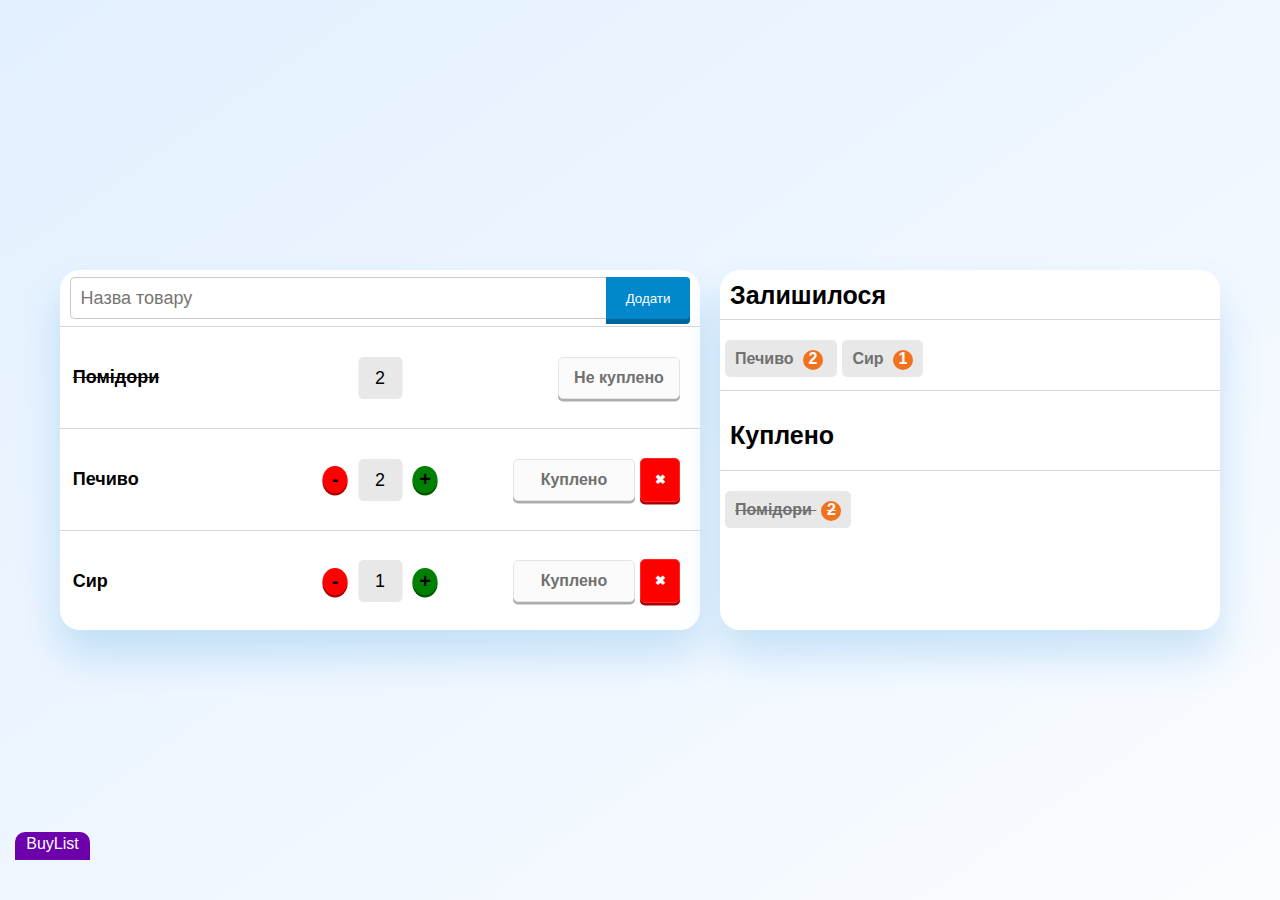
<file: hw2/index.html>
<!DOCTYPE html>
<html>
<head lang="uk">
    <meta charset="UTF-8">
	<meta name="viewport" content="width=device-width, initial-scale=1" />
    <title>My Page</title>


    <link rel="stylesheet" type="text/css" href="main.css" />
</head>
<body>
	<section class="wrapper">
		<section class="Cart-Container">
			<div class="searchingBar">
				<form method="get" action="/">
				 <div class="searchvj" >
					<input type="text" class="searchTermvj" placeholder="Назва товару" value name="s">
					<button type="submit" class="searchButtonvj" id="button" data-tooltip="Додати товар">Додати</button>
				 </div>
			  </div>
			  <section class="tomato">
				<section class="tomatoText" contenteditable="true">Помідори</section>
				<div class="counter">
					<button class="dot down" id="button" data-tooltip="Зменшити кількість">-</button>
					<input type="text" value="2">
					<button class="dot up" id="button" data-tooltip="Збільшити кількість">+</button>
				</div>
				<div class="wasBought">
					<span class="wasBoughtText">Не куплено</span>
					<button class="cross" id="button" data-tooltip="Видалити">✖</button>
				</div>
			  </section>
			  <section class="biscuit">
				<section class="biscuitText" contenteditable="true">Печиво</section>
				<div class="counter">
					<button class="dot down" id="button" data-tooltip="Зменшити кількість">-</button>
					<input type="text" value="2">
					<button class="dot up" id="button" data-tooltip="Збільшити кількість">+</button>
				</div>
				<div class="wasBought">
					<span class="wasBoughtText">Куплено</span>
					<button class="cross" id="button" data-tooltip="Видалити">✖</button>
				</div>
			  </section>
			  <section class="inputGood">
				<section class="biscuitText" contenteditable="true">Сир</section>
				<div class="counter">
					<button class="dot down" id="button" data-tooltip="Зменшити кількість">-</button>
					<input type="text" value="1">
					<button class="dot up" id="button" data-tooltip="Збільшити кількість">+</button>
				</div>
				<div class="wasBought">
					<span class="wasBoughtText">Куплено</span>
					<button class="cross" id="button" data-tooltip="Видалити">✖</button>
				</div>
			  </section>
			  </div>
		</section>
		<section class="Cart-Container">
			<span class="left">Залишилося</span><hr>
			<section class="leftSec">
				<span class="product-item">
					Печиво
					<span class="amount">2</span>
				</span>
				<span class="product-item">
					Сир
					<span class="amount">1</span>
				</span>
			</section><hr>
			<span class="bought">Куплено</span><hr>
			<section class="boughtSec">
				<span class="product-item">
					Помідори
					<span class="amount">2</span>
				</span>
			</section>
		</section>
	</section>
	<div class="badge-container">
			<div class="badge">
			  <span class="badge-text">BuyList</span>
			  <span class="badge-author"><strong>Авторка:</strong><br>Рудас Владислава</span>
			</div>
		  </div>
</body>
</html>
</file>
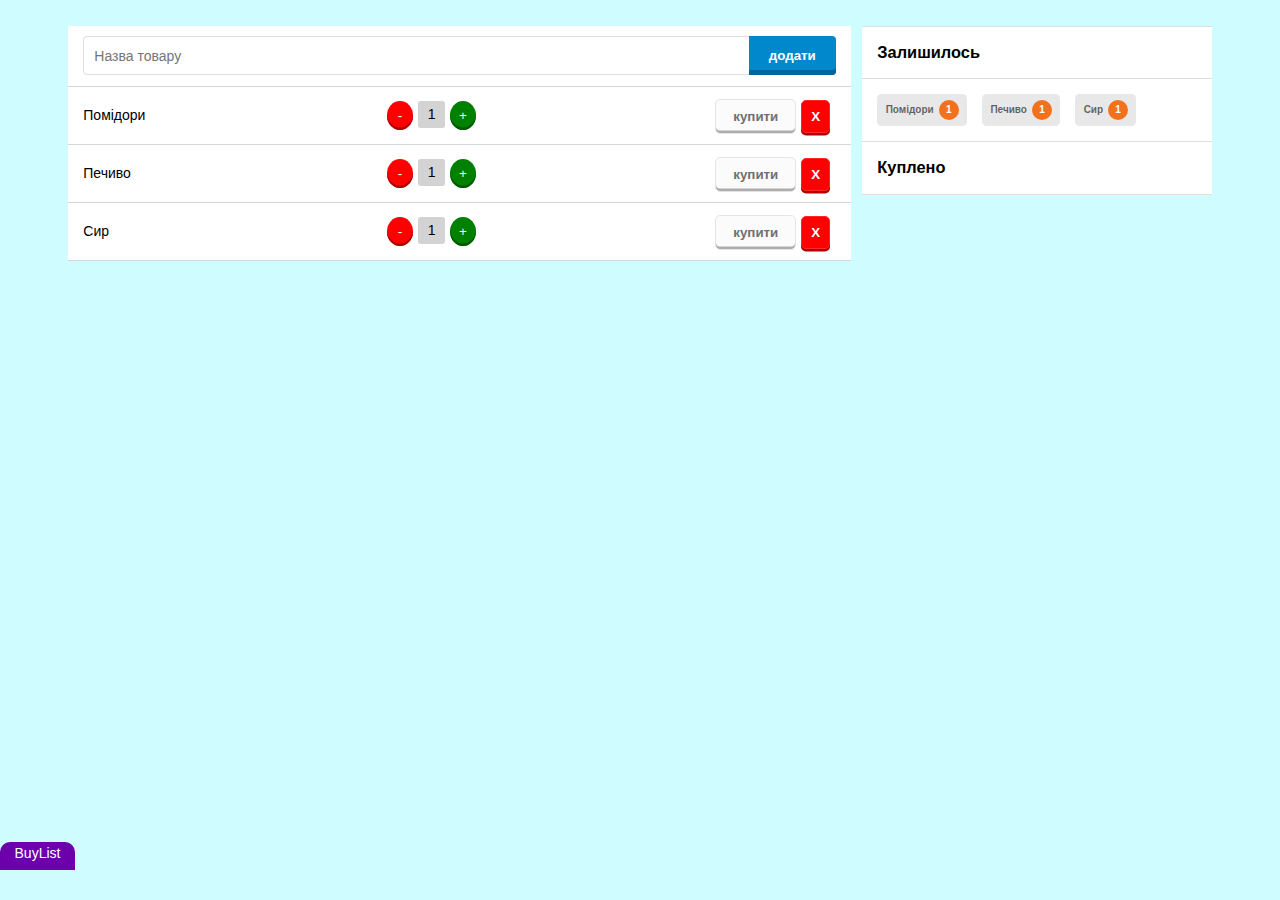
<file: hw3/index.html>
<!DOCTYPE html>
<html>

<head lang="uk">
	<meta charset="UTF-8">
	<meta name="viewport" content="width=device-width, initial-scale=1" />
	<title>Кошик покупок</title>


	<link rel="stylesheet" type="text/css" href="main.css" />
</head>

<body>
	<div class="wrapper">
		<div class="Cart-Container">
			<div class="menu">
				<div class="rowFirst">
					<div class="search">
						<input type="text" placeholder="Назва товару" id="searchingBar">
						<button data-tooltip="Додати товар" class="add">додати</button>
					</div>
				</div>
				<div id="contForRow">
				</div>
			</div>
		</div>
		<div class="Bought-Container">
			<div class="boughtMenu">
				<div class="BoughtRow">
					<h3>Залишилось</h3>
				</div>
				<div id="leftovers">
				</div>

				<div class="BoughtRow">
					<h3>Куплено</h3>
				</div>
				<div class="inCart"></div>
			</div>

		</div>
	</div>
	<div class="badge">
		<span class="badge-text">BuyList</span>
		<span class="badge-author"><strong>Авторка:</strong><br>Рудас Владислава</span>
	</div>
	<script src="https://code.jquery.com/jquery-3.3.1.min.js"></script>
	<script src="main.js"></script>
</body>

</html>
</file>
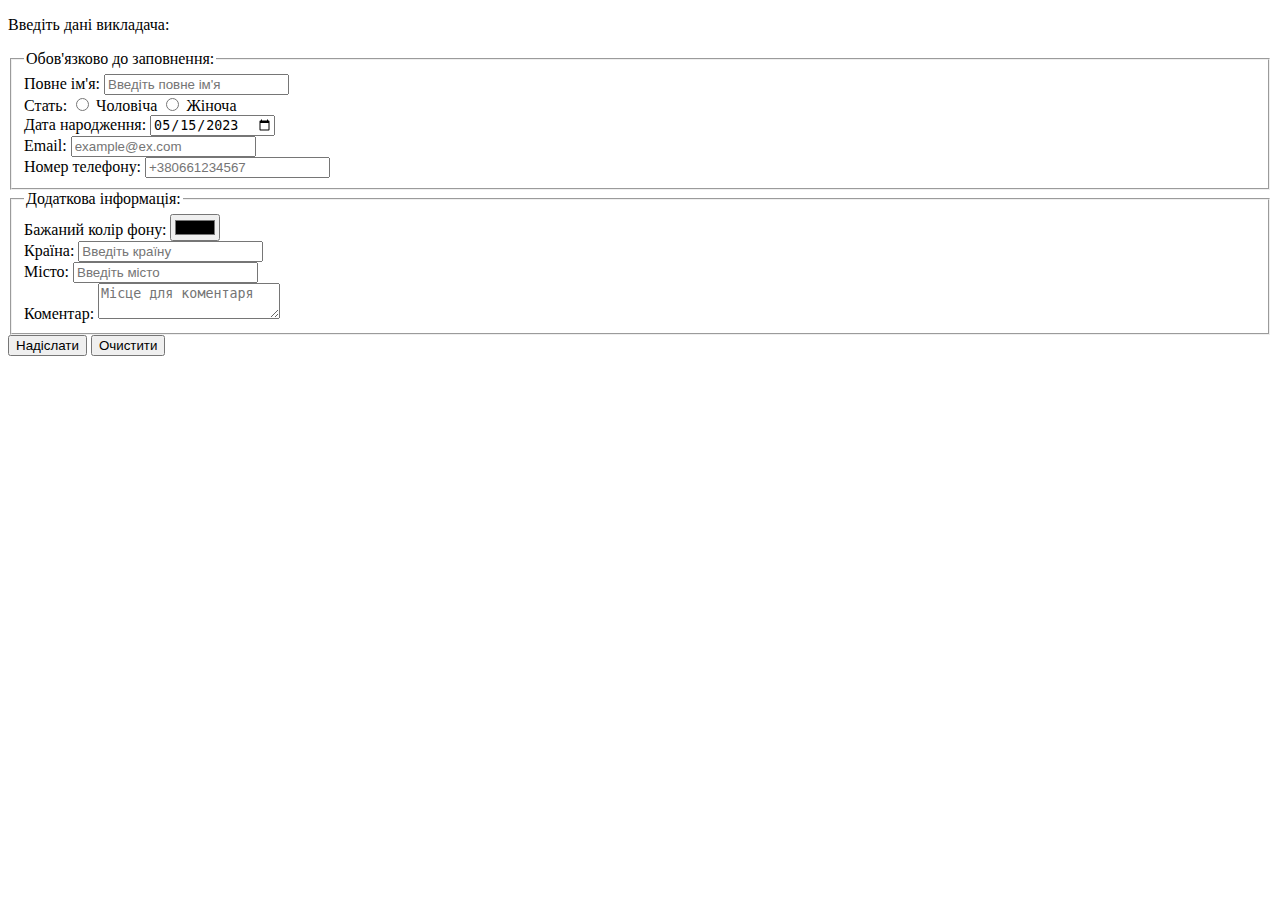
<file: hw1/task1.html>
<!--Завдання 1. Створити html файл з формою для додавання
    викладача. Форма повинна містити наступні поля:
    Повне ім’я, стать, дата народження, email,
    телефон, бажаний колір фону, країна, місто,
    коментар. -->
<!DOCTYPE html>
<html lang="ua">
  <head>
    <meta charset="UTF-8">
    <meta name="viewport" content="width=device-width, initial-scale=1" />
    <title>Форма для додавання викладача</title>
  </head>
  <body>
    <p>Введіть дані викладача:</p>
    <form>
      <fieldset>
      <legend>Обов'язково до заповнення:</legend>
      <section class="name">
        <label for="fullName">Повне ім'я:</label>
        <input type="text" placeholder="Введіть повне ім'я" name="fullName" required>
      </section>
      <section class="sex">
        <label for="lname">Стать:</label>
        <input type="radio" name="sex" value="male">
        <label for="male">Чоловіча</label>
        <input type="radio" name="sex" value="female">
        <label for="female">Жіноча</label>
      </section>
      <section class="date">
        <label for="birthDate">Дата народження:</label>
        <input type="date" name="birthDate"
        value="2023-05-15" required/>
      </section>
      <section class="email">
        <label for="email">Email:</label>
        <input type="email" placeholder="example@ex.com" name="email" required>
      </section>
      <section class="phone">
        <label for="phoneNumber">Номер телефону:</label>
        <input type="tel" placeholder="+380661234567" name="phoneNumber">
      </section>
      </fieldset>
      <fieldset>
        <legend>Додаткова інформація:</legend>
      <section class="color">
        <label for="backgroundColor">Бажаний колір фону:</label>
        <input type="color" name="backgroundColor">
      </section>
      <section class="country">
        <label for="country">Країна:</label>
        <input type="text" placeholder="Введіть країну" name="country" required>
      </section>
      <section class="city">
        <label for="city">Місто:</label>
        <input type="text" placeholder="Введіть місто" name="city" required>
      </section>
      <section class="comment">
        <label for="comment">Коментар:</label>
	    <textarea name="comment" placeholder="Місце для коментаря"></textarea>
      </section>
    </fieldset>
      <section class="buttons">
        <button type="submit">Надіслати</button>
        <button type="reset">Очистити</button>
      </section>
    </form>
  </body>
</html>
</file>
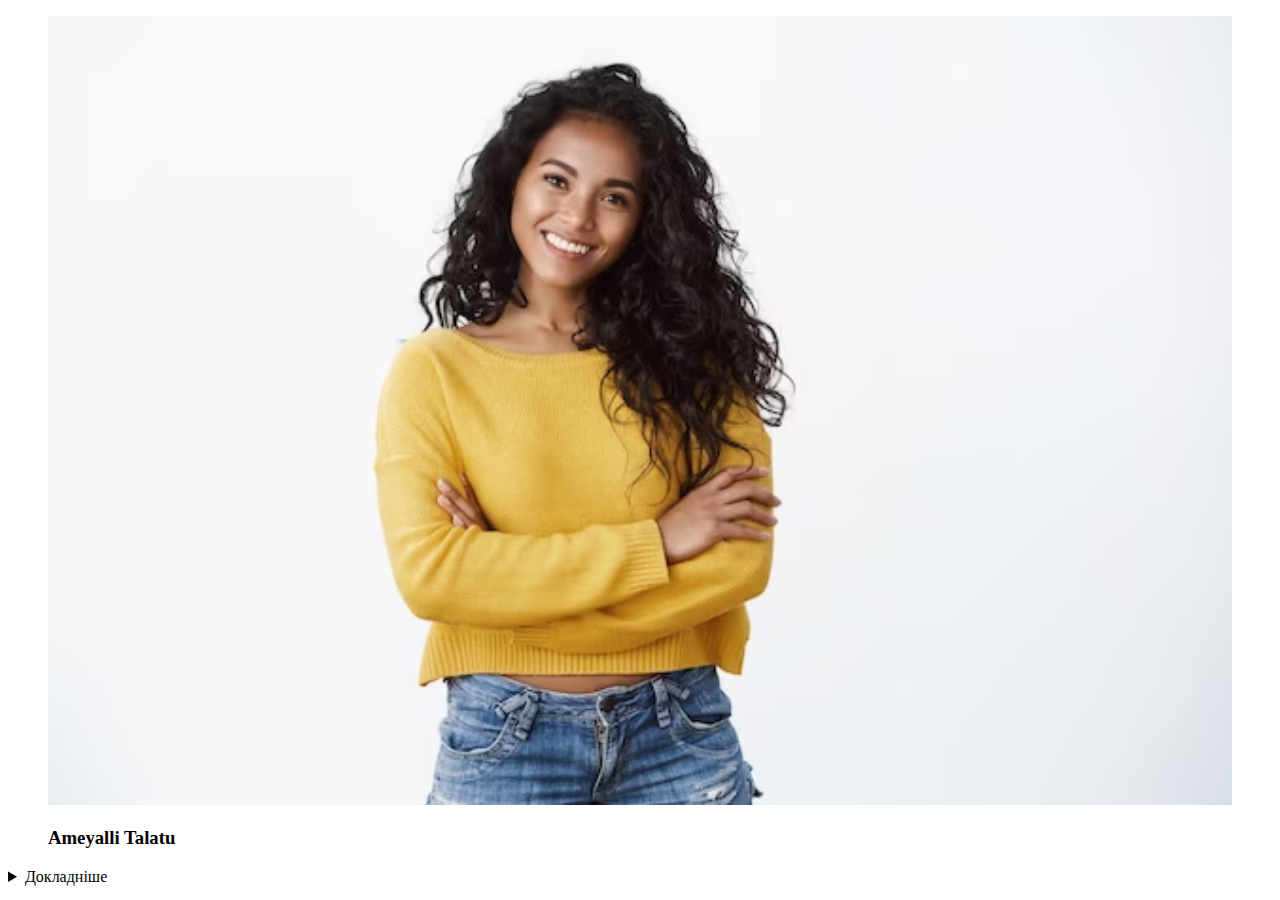
<file: hw1/task2.html>
<!--Завдання 2. Створити html файл з компонентом «компактний
    варіант картки викладача». Компонент повинен
    містити лише зображення та повне ім’я + "докладніше". -->
    <!DOCTYPE html>
    <html lang="ua">
        <head>
            <meta charset="UTF-8">
            <meta name="viewport" content="width=device-width, initial-scale=1" />
            <title>Компактний варіант картки викладача</title>
        </head>
        <body>
            <figure>
                <img src="img.webp" alt="teacher image" style="width:100%">
                <figcaption><h3> Ameyalli Talatu</h3></figcaption>
            </figure> 
            <details>
                <summary>Докладніше</summary>
                <p>The HyperText Markup Language or HTML is the standard markup language for documents designed to be displayed in a web browser. It is often assisted by technologies such as Cascading Style Sheets (CSS) and scripting languages such as JavaScript.</p>
              </details> 
        </body>
    </html>
</file>
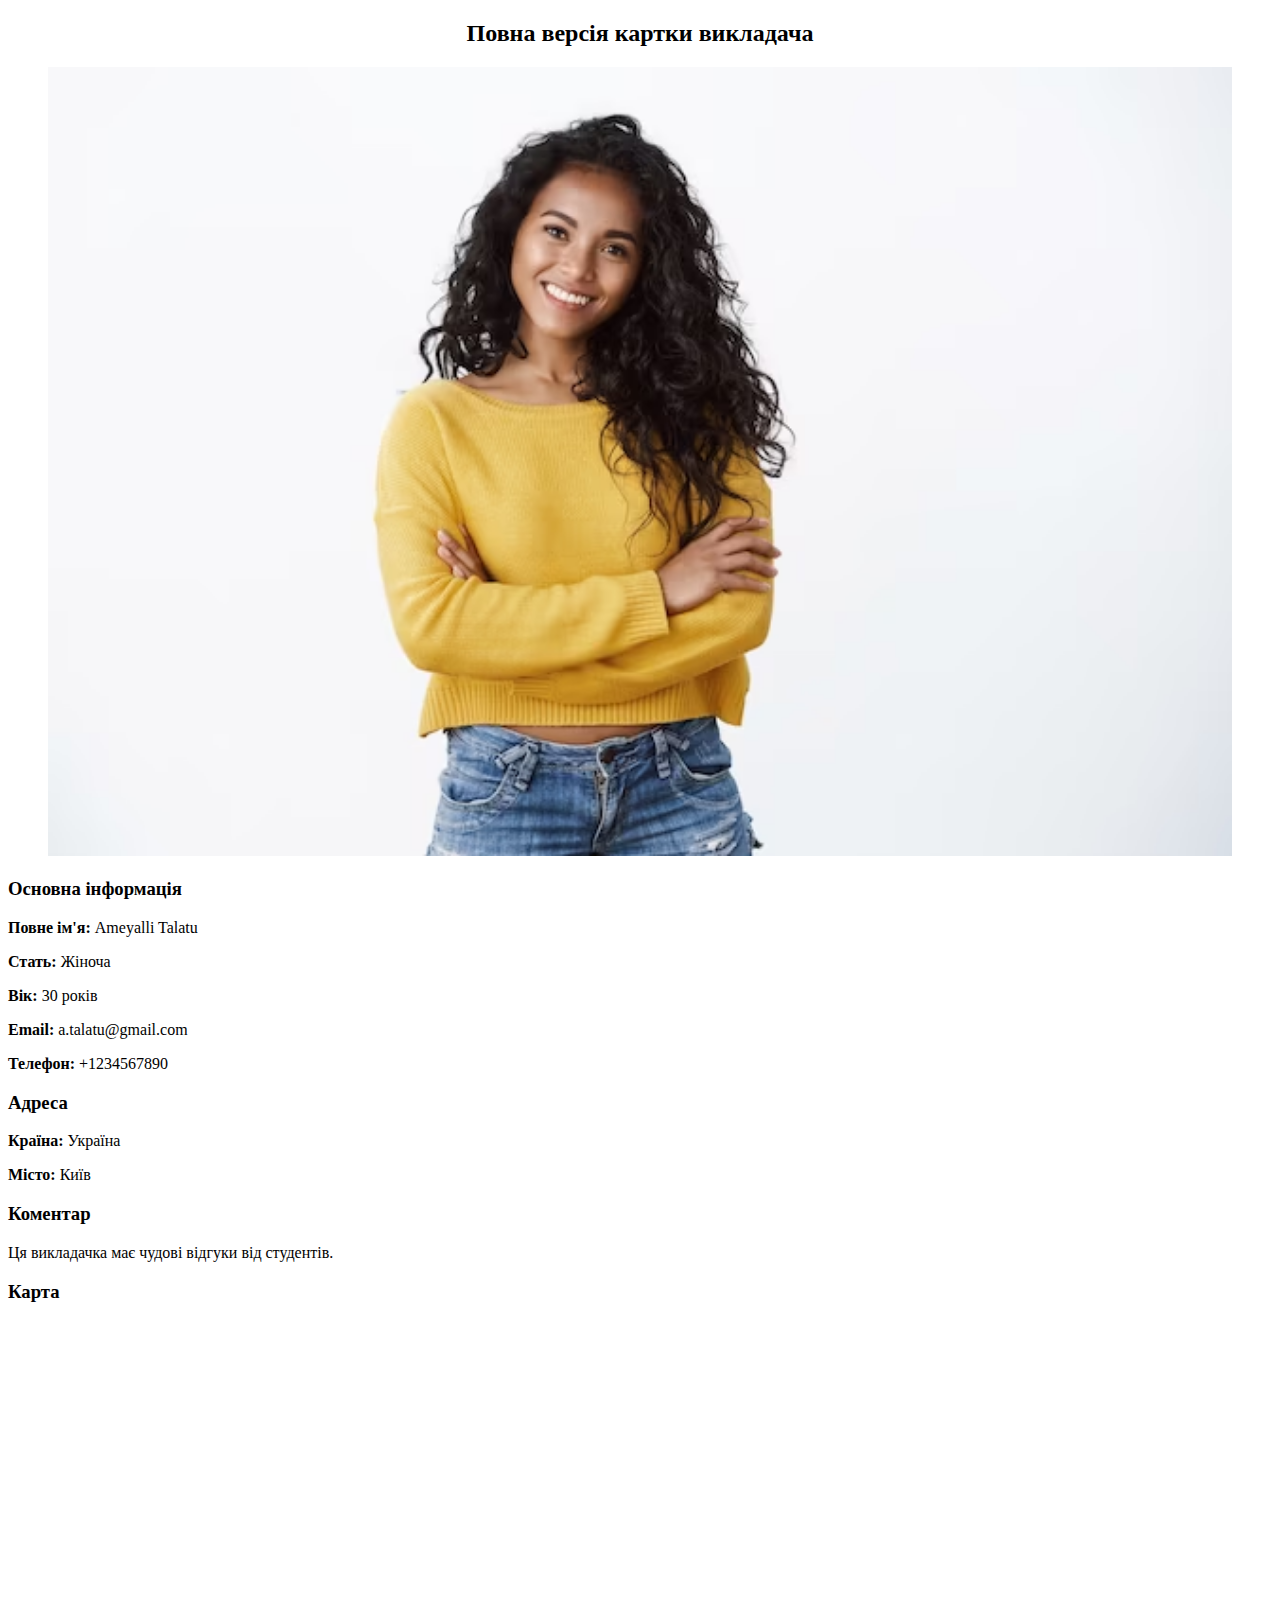
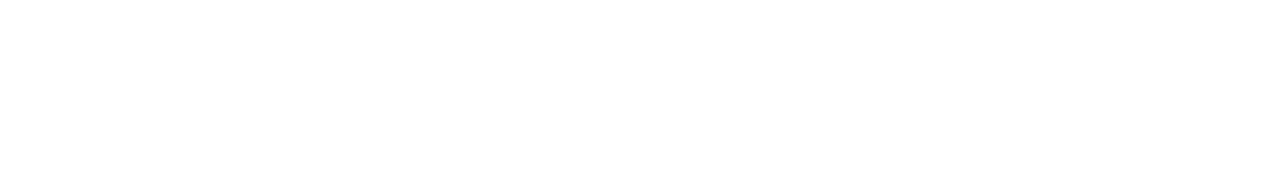
<file: hw1/task3.html>
<!--Завдання 3. Створити html файл з компонентом «повна версія картки
    викладача» з полями: Повне ім’я, стать, вік, email,
    телефон, країна, місто, коментар та карта.
    Додати до компонента data-attribute з кольором фону.
    Виконуючи завдання використовувати відповідні семантичні теги. -->
    <!DOCTYPE html>
    <html lang="ua">
        <head>
            <meta charset="UTF-8">
            <meta name="viewport" content="width=device-width, initial-scale=1" />
            <title>Повна версія картки викладача</title>
        </head>
        <body>
            <section class="card" data-background-color="purple">
                <h2 align=center>Повна версія картки викладача</h2>
                <article>
                    <figure>
                        <img src="img.webp" alt="teacher image" style="width:100%">
                    </figure> 
                    <h3>Основна інформація</h3>
                    <p><strong>Повне ім'я:</strong> Ameyalli Talatu</p>
                    <p><strong>Стать:</strong> Жіноча</p>
                    <p><strong>Вік:</strong> 30 років</p>
                    <p><strong>Email:</strong> a.talatu@gmail.com</p>
                    <p><strong>Телефон:</strong> +1234567890</p>
                </article>
                <article>
                    <h3>Адреса</h3>
                    <p><strong>Країна:</strong> Україна</p>
                    <p><strong>Місто:</strong> Київ</p>
                  </article>
                <article>
                    <h3>Коментар</h3>
                    <p>Ця викладачка має чудові відгуки від студентів.</p>
                </article>
                <article>
                    <h3>Карта</h3>
                    <iframe src="https://www.google.com/maps/embed?pb=!1m18!1m12!1m3!1d2539.7456713604724!2d30.514523287356788!3d50.46446051312536!2m3!1f0!2f0!3f0!3m2!1i1024!2i768!4f13.1!3m3!1m2!1s0x40d4ce3f8783f067%3A0x20e77fb079389395!2z0J3QsNGG0LjQvtC90LDQu9GM0L3Ri9C5INGD0L3QuNCy0LXRgNGB0LjRgtC10YIgwqvQmtC40LXQstC-LdCc0L7Qs9C40LvRj9C90YHQutCw0Y8g0LDQutCw0LTQtdC80LjRj8K7!5e0!3m2!1sru!2sua!4v1684140540361!5m2!1sru!2sua" width="600" height="450" style="border:0;" allowfullscreen="" loading="lazy" referrerpolicy="no-referrer-when-downgrade"></iframe>
                </article>
            </section>
        </body>
    </html>
</file>
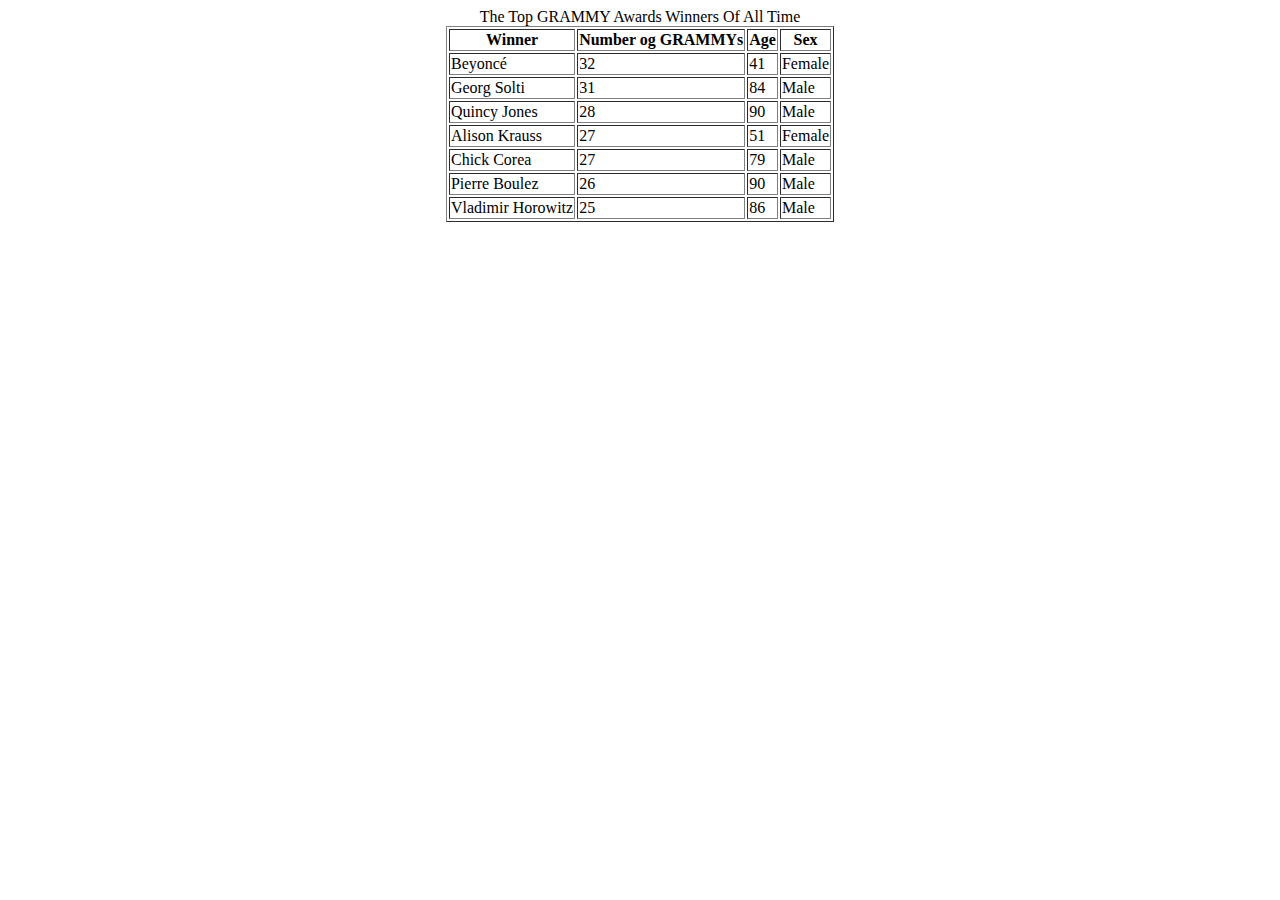
<file: hw1/task4.html>
<!--Завдання 4. Створити html файл з таблицею статистики
    по наступним полям: вік, стать, країна -->
    <!DOCTYPE html>
    <html lang="ua">
        <head>
            <meta charset="UTF-8">
            <meta name="viewport" content="width=device-width, initial-scale=1" />
            <title>GRAMMYs winners</title>
        </head>
        <body>
            <table border="1" align=center>
                <thead>
                    <caption align=center>The Top GRAMMY Awards Winners Of All Time</caption>
                    <tr>
                        <th>Winner</th>
                        <th>Number og GRAMMYs</th>
                        <th>Age</th>
                        <th>Sex</th>
                    </tr>
                </thead>
                <tbody>
                    <tr>
                        <td>Beyoncé</td>
                        <td>32</td>
                        <td>41</td>
                        <td>Female</td>
                    </tr>
                    <tr>
                        <td>Georg Solti</td>
                        <td>31</td>
                        <td>84</td>
                        <td>Male</td>
                    </tr>
                    <tr>
                        <td>Quincy Jones</td>
                        <td>28</td>
                        <td>90</td>
                        <td>Male</td>
                    </tr>
                    <tr>
                        <td>Alison Krauss</td>
                        <td>27</td>
                        <td>51</td>
                        <td>Female</td>
                    </tr>
                    <tr>
                        <td>Chick Corea</td>
                        <td>27</td>
                        <td>79</td>
                        <td>Male</td>
                    </tr>
                    <tr>
                        <td>Pierre Boulez</td>
                        <td>26</td>
                        <td>90</td>
                        <td>Male</td>
                    </tr>
                    <tr>
                        <td>Vladimir Horowitz</td>
                        <td>25</td>
                        <td>86</td>
                        <td>Male</td>
                    </tr>
                </tbody>
            </table>
        </body>
    </html>
</file>
<file: hw2/main.css>
body {
  font-family: Arial, sans-serif;
  margin: 0;
  padding: 0;
  background: linear-gradient(to bottom right, #E3F0FF, #FAFCFF);
  height: 100vh;
  display: flex;
  justify-content: center;
  align-items: center;
}
.wrapper {
  width: 100%;
  height: 100%;
  display: flex;
  flex-wrap: wrap;
  justify-content: center;
  align-items: center;
  margin-left: 15%;
  margin-right: 15%;
  margin: auto;
  }
.Cart-Container {
  width: 100%;
  height: 40%;
  background-color: #ffffff;
  border-radius: 20px;
  box-shadow: 0px 25px 40px #1687d933;
  margin: 10px;
}
.wrapper .Cart-Container{
  min-width: 500px;
  }
.Cart-Container:nth-child(odd) {
  width: 50%;
}
.Cart-Container:nth-child(even) {
  width: 35%;
}

@import url(https://fonts.googleapis.com/css?family=Open+Sans);

.searchvj {
  width: 100%;
  position: relative;
  display: flex;
}

.searchTermvj {
  width: 100%;
  font-size: 18px;
  border: 1.5px solid #c8c8c8;
  border-right: none;
  padding: 10px;
  height: 20px;
  border-radius: 5px 0 0 5px;
  outline: none;
  color: #c8c8c8;
}

.searchTermvj:focus {
  color: #000000;
}

.searchButtonvj {
  border: 0;
  background: #0087cc;
  border-radius: 0 4px 4px 0;
  box-shadow: 0 5px 0 #006599;
  color: #fff;
  cursor: pointer;
  margin: 0;
  outline: 0;
  padding: 12px 20px;
}

.searchButtonvj:active {
  box-shadow: 0 2px 0 #006599;
  transform: translateY(3px);
}

.searchingBar {
  position: relative;
  top: 2%;
  width: 97%;
  margin: 0 auto;
  display: block;
}
.tomato,
.biscuit,
.inputGood{
  position: relative;
  top: 4%;
  border-top: 1px solid #d6d6d6;
  height: 28%;
  color: #9b9b9b;
  display: flex;
  align-items: center;
  color: #000000;
}
hr {
  border: none;
  border-top: 1px solid #d6d6d6;
  height: 10px;
  margin: 20px 0;
  display: flex;
  align-items: center;
  justify-content: center;
}

.tomatoText,
.biscuitText {
  font-weight: bold;
  font-size: 18px;
  text-align: center;
  position: relative;
  left: 2%;
}

.tomatoText {
  text-decoration: line-through;
}

.badge-container {
  position: fixed;
  bottom: 0;
  left: 15px;
  margin: 0 10px 10px 0;
}

@media print {
  .badge-container {
    background-color: white;
  }
  .badge {
    border-width: 2px !important;
    border-style: solid !important;
    border-color: #6c00ab !important;
    height: 50px !important;
  }
  .badge-text{
    display: none;
  }
  .badge-author {
    display: block !important;
    color: #000000 !important;
  }
}

.badge {
  transform: translateY(-30px);
  height: 25px;
  width: 75px;
  text-align: center;
  padding-top: 3px;
  border: 3px;
  border-color: #6c00ab;
  background-color: #6c00ab;
  color: #ffffff;
  border-radius: 10px 10px 0 0;
  transition: background-color 1s linear, height 3s, transform 3s;
}

.badge:hover {
  height: 70px;
  transform: translateY(-75px);
  background-color: #2285d0;
}

.badge-text {
  font-family: Arial, sans-serif;
}

.badge:hover .badge-author {
  display: block;
}

.badge-author {
  display: none;
  padding-top: 5px;
  padding-left: 4px;
  font-size: 12px;
  color: #ffffff;
  text-align: left;
}


.counter {
  width: 115px;
  margin: auto;
  display: flex;
  align-items: center;
  justify-content: space-between;
  position: absolute;
  top: 50%;
  left: 50%;
  transform: translate(-50%, -50%);
}

.counter input {
  width: 40px;
  border: 0;
  line-height: 40px;
  font-size: 18px;
  text-align: center;
  background-color: #e8e8e8;
  color: #000000;
  appearance: none;
  border-radius: 5px;
  outline: 0;
}

.counter span {
  display: block;
  font-size: 25px;
  cursor: pointer;
  color: #ffffff;
  user-select: none;
}

.dot {
  width: 25px;
  border: 0;
  line-height: 25px;
  font-size: 20px;
  text-align: center;
  font-weight: bold;
  background-color: #e8e8e8;
  color: #000000;
  appearance: none;
  border-radius: 50%;
  outline: 0;
}

.up {
  background-color: green;
  box-shadow: 0 2.5px 0 rgb(0, 87, 0);
}

.down {
  background-color: red;
  box-shadow: 0 2.5px 0 rgb(174, 0, 0);
}

.tomato .up {
  visibility: hidden;
}

.tomato .down {
  visibility: hidden;
}

.down:hover {
  background-color: rgb(255, 106, 106);
}

.up:hover {
  background-color: rgb(0, 255, 0);
}

.wasBought {
  position: absolute;
  top: 50%;
  right: 20px;
  transform: translateY(-50%);
  display: flex;
  align-items: center;
}

.wasBoughtText {
  width: 120px;
  line-height: 40px;
  text-align: center;
  font-weight: bold;
  background-color: #fbfbfb;
  color: #707070;
  border-radius: 5px;
  box-shadow: 0 2.5px 0 rgb(173, 173, 173);
  border: 0.4px solid rgb(228, 228, 228);
  margin-right: 0px;
}
.cross {
  width: 40px;
  line-height: 40px;
  text-align: center;
  font-weight: bold;
  background-color: #ff0000;
  color: #ffffff;
  border-radius: 5px;
  box-shadow: 0 2.5px 0 rgb(174, 0, 0);
  border: 0.4px solid rgb(255, 39, 39);
  margin-left: 5px;
}
.cross:hover {
  background-color: rgb(255, 106, 106);
}
.tomato .cross {
  display: none;
}
.left, .bought {
  font-size:25px;
  font-weight: bold;
  text-align: center;
  position: relative;
  left: 2%;
}
.product-item {
	background-color: #e8e8e8;
	height: 25px;
	padding: 10px;
	border-radius: 5px;
	color: #707070;
	font-weight: bold;
  margin-left: 5px;
}
.amount {
	background-color: #f2711d;
	border-radius: 10px;
  display: inline-block;
	color: white;
	align-items: center;
	justify-content: center;
	text-align: center;
	height: 20px;
	width: 20px;
	margin-left: 5px;
}
.boughtSec .amount, 
.boughtSec .product-item{
  text-decoration: line-through;
}
.left{
  top: 3%;
}
#button {
  position: relative;
  cursor: pointer;
}
#button:hover::after {
  content: attr(data-tooltip);
  position: absolute;
  bottom: 100%;
  left: 50%;
  transform: translateX(-50%);
  background-color: #6c00ab;
  color: #fff;
  padding: 5px 10px;
  margin-bottom: 5px;
  border-radius: 10px;
  font-size: 14px;
  opacity: 0;
  visibility: hidden;
  transition: opacity 0.3s, visibility 0.3s, transform 0.3s;
  opacity: 1;
  visibility: visible;
  transform: translateX(-50%) scale(1);
}
</file>
<file: hw3/main.css>
body {
  font-family: Arial, sans-serif;
  font-size: 14px;
  margin-top: 2%;
  background-color: rgb(207, 253, 255);
  font-family: Arial, Helvetica, sans-serif;
}

.wrapper {
  min-width: 375px;
  max-width: 1155px;
  width: 100%;
  margin: auto;
  display: flex;
  align-items: flex-start;
  justify-content: space-around;
  flex-wrap: wrap;
}

.Cart-Container {
  width: 67.75%;
}

.menu {
  max-width: 784px;
  width: 100%;
}

.Bought-Container {
  width: 30.25%;
  height: auto;
}

.boughtMenu {
  width: 100%;
  height: 100%;
  background-color: white;
}

.search {
  margin-top: 4px;
  margin-bottom: 4px;
  border-radius: 50%;
  margin-left: 15px;
  margin-right: 15px;
  display: flex;
  align-items: center;
  width: 100%;
}

.add {
  border: 0;
  background: #0087cc;
  text-align: center;
  font-weight: bold;
  border-radius: 0 4px 4px 0;
  box-shadow: inset 0 -5px 0 #006599;
  color: #fff;
  cursor: pointer;
  padding: 12px 20px;
}

#searchingBar {
  padding-left: 10px;
  height: 35px;
  font-size: 1em;
  background: #FFF;
  border: 1px solid rgba(34, 36, 38, .15);
  color: rgba(0, 0, 0, .87);
  border-radius: .28571429rem;
  box-shadow: 0 0 0 0 transparent inset;
  border-top-right-radius: 0;
  border-bottom-right-radius: 0;
  width: 100%;
  resize: none;
  border-right: none;
}

.cross {
  width: 29px;
  line-height: 29px;
  text-align: center;
  font-weight: bold;
  background-color: #ff0000;
  color: #ffffff;
  border-radius: 5px;
  box-shadow: 0 2.5px 0 rgb(174, 0, 0);
  border: 0.4px solid rgb(255, 39, 39);
  margin-left: 5px;
}

.BoughtRow {
  padding-left: 15px;
  display: inline-block;
  box-sizing: border-box;
  width: 100%;
  border-bottom: 1px solid rgba(34, 36, 38, .15);
  border-top: 1px solid rgba(34, 36, 38, .15);
}

.leftovers {
  margin-top: 15px;
  margin-bottom: 15px;
  display: inline-block;
  line-height: 1;
  vertical-align: baseline;
  margin-left: 15px;
  background-color: #E8E8E8;
  padding: .5833em .833em;
  color: rgba(0, 0, 0, .6);
  font-weight: 700;
  border: 0 solid transparent;
  border-radius: .28571429rem;
  font-size: 10px;
}

#leftovers {
  display: inline-block;
  height: auto;
  width: 100%;
}

.orangeCircleWithNumber {
  background-color: #f2711d;
  border-radius: 10px;
  display: inline-flex;
  color: white;
  align-items: center;
  justify-content: center;
  text-align: center;
  height: 20px;
  width: 20px;
  margin-left: 5px;
}

.didnotBought {
  width: 90px;
  line-height: 31px;
  text-align: center;
  font-weight: bold;
  background-color: #fbfbfb;
  color: #707070;
  border-radius: 13%;
  box-shadow: inset 0 -2.5px 0 rgb(173, 173, 173);
  border: 0.4px solid rgb(228, 228, 228);
  margin-right: 0px;
}

.buy {
  width: 81px;
  line-height: 31px;
  text-align: center;
  font-weight: bold;
  background-color: #fbfbfb;
  color: #707070;
  border-radius: 5px;
  box-shadow: inset 0 -2.5px 0 rgb(173, 173, 173);
  border: 0.4px solid rgb(228, 228, 228);
  margin-right: 0px;
}

.minus {
  border-radius: 50%;
  padding: 7px 11px;
  border: none;
  outline: none;
  background-color: red;
  box-shadow: inset 0 -2.5px 0 rgb(174, 0, 0);
  color: white;
}

.plus {
  border-radius: 50%;
  padding: 7px 9px;
  border: none;
  outline: none;
  background-color: green;
  box-shadow: inset 0 -2.5px 0 rgb(0, 87, 0);
  color: white;

}

.buttonsAfter {
  text-align: right;
  display: none;
  width: 20vw;
  max-width: 260px;
  min-width: 120px;
  height: 33px;
}

.buttons {
  text-align: right;
  display: inline-block;
  width: 20vw;
  max-width: 260px;
  min-width: 120px;
  height: 33px;
}

.item:focus {
  outline: 1px solid #8aff7d;
  display: inline-block;
  box-sizing: border-box;
  font-size: 13px;
  height: 16px;
}

.item {
  display: flex;
  justify-content: space-between;
  width: 10000vw;
  max-width: 205px;
}

.row {
  padding-left: 15px;
  padding-right: 15px;
  display: flex;
  border-bottom: 1px solid #d2d7d9;
  align-items: center;
  vertical-align: middle;
  background-color: white;
  height: 57px;
}

.rowFirst {
  max-width: 760;
  display: flex;
  border-bottom: 1px solid #d2d7d9;
  flex-wrap: wrap;
  align-items: center;
  vertical-align: middle;
  background-color: white;
  height: 60px;
}
.Labelamount {
  display: inline-block;
  border-radius: 10%;
  background-color: lightgray;
  width: 27px;
  height: 27px;
  vertical-align: middle;
  margin-left: 5px;
  margin-right: 5px;
}

.DivCount {
  padding-top: 5px;
  text-align: center;
}

.UI {
  text-align: center;
  display: flex;
  justify-content: center;
  width: 25vw;
  max-width: 286px;
}

[data-tooltip] {
  position: relative;
}

[data-tooltip]::after {
  border-radius: 10%;
  content: attr(data-tooltip);
  position: absolute;
  width: 100px;
  top: -100%;
  left: 50%;
  transform: translateX(-50%);
  background-color: #6c00ab;
  color: #fff;
  padding: 0.5em;
  box-shadow: 2px 2px 5px rgba(0, 0, 0, 0.3);
  pointer-events: none;
  opacity: 0;
  transition: 1s;
}

[data-tooltip]:hover::after {
  opacity: 1;
  top: -4em;
}

@media (max-width: 501px) {
  .wrapper {
    flex-wrap: wrap
  }

  .Bought-Container {
    padding: 0px;
    margin: 0px;
    max-width: 764px;
    width: 100%;
    margin-top: 20px;
  }

  .Cart-Container {
    width: 100%;
  }

  .item {
    min-width: 68px;
    width: 20%;
  }

  .UI {
    width: 36.5%;
  }

  .buttonsAfter {
    min-width: 150px;
    max-width: 240px;
    width: 43.5%;
    text-align: right;
    display: none;
  }

  .buttons {
    min-width: 150px;
    max-width: 240px;
    width: 43.5%;
    text-align: right;
    display: inline-block;
  }
}
@media print {
  .badge-container {
    background-color: white;
  }

  .badge {
    border-width: 2px !important;
    border-style: solid !important;
    border-color: #6c00ab !important;
    height: 50px !important;
  }

  .badge-text {
    display: none;
  }

  .badge-author {
    display: block !important;
    color: #000000 !important;
  }
}
@media (max-width: 501px) {
  .buttonsAfter {
    min-width: 150px;
    max-width: 240px;
    width: 43.5%;
    text-align: right;
    opacity: 1;
    transition: transform 0.5s ease;
    transform: translateX(0);
  }

  .buttons {
    min-width: 150px;
    max-width: 240px;
    width: 43.5%;
    text-align: right;
    display: inline-block;
    opacity: 1;
    transition: transform 0.5s ease;
    transform: translateX(0);
  }
}


.badge {
  transform: translateY(-30px);
  height: 25px;
  width: 75px;
  text-align: center;
  position: absolute;
  left: 0px;
  bottom: 0px;
  padding-top: 3px;
  border: 3px;
  border-color: #6c00ab;
  background-color: #6c00ab;
  color: #ffffff;
  border-radius: 10px 10px 0 0;
  transition: background-color 1s linear, height 3s, transform 3s;
}

.badge:hover {
  height: 70px;
  transform: translateY(-75px);
  background-color: #2285d0;
}

.badge-text {
  font-family: Arial, sans-serif;
}

.badge:hover .badge-author {
  display: block;
}

.badge-author {
  display: none;
  padding-top: 5px;
  padding-left: 4px;
  font-size: 12px;
  color: #ffffff;
  text-align: left;
}
</file>
